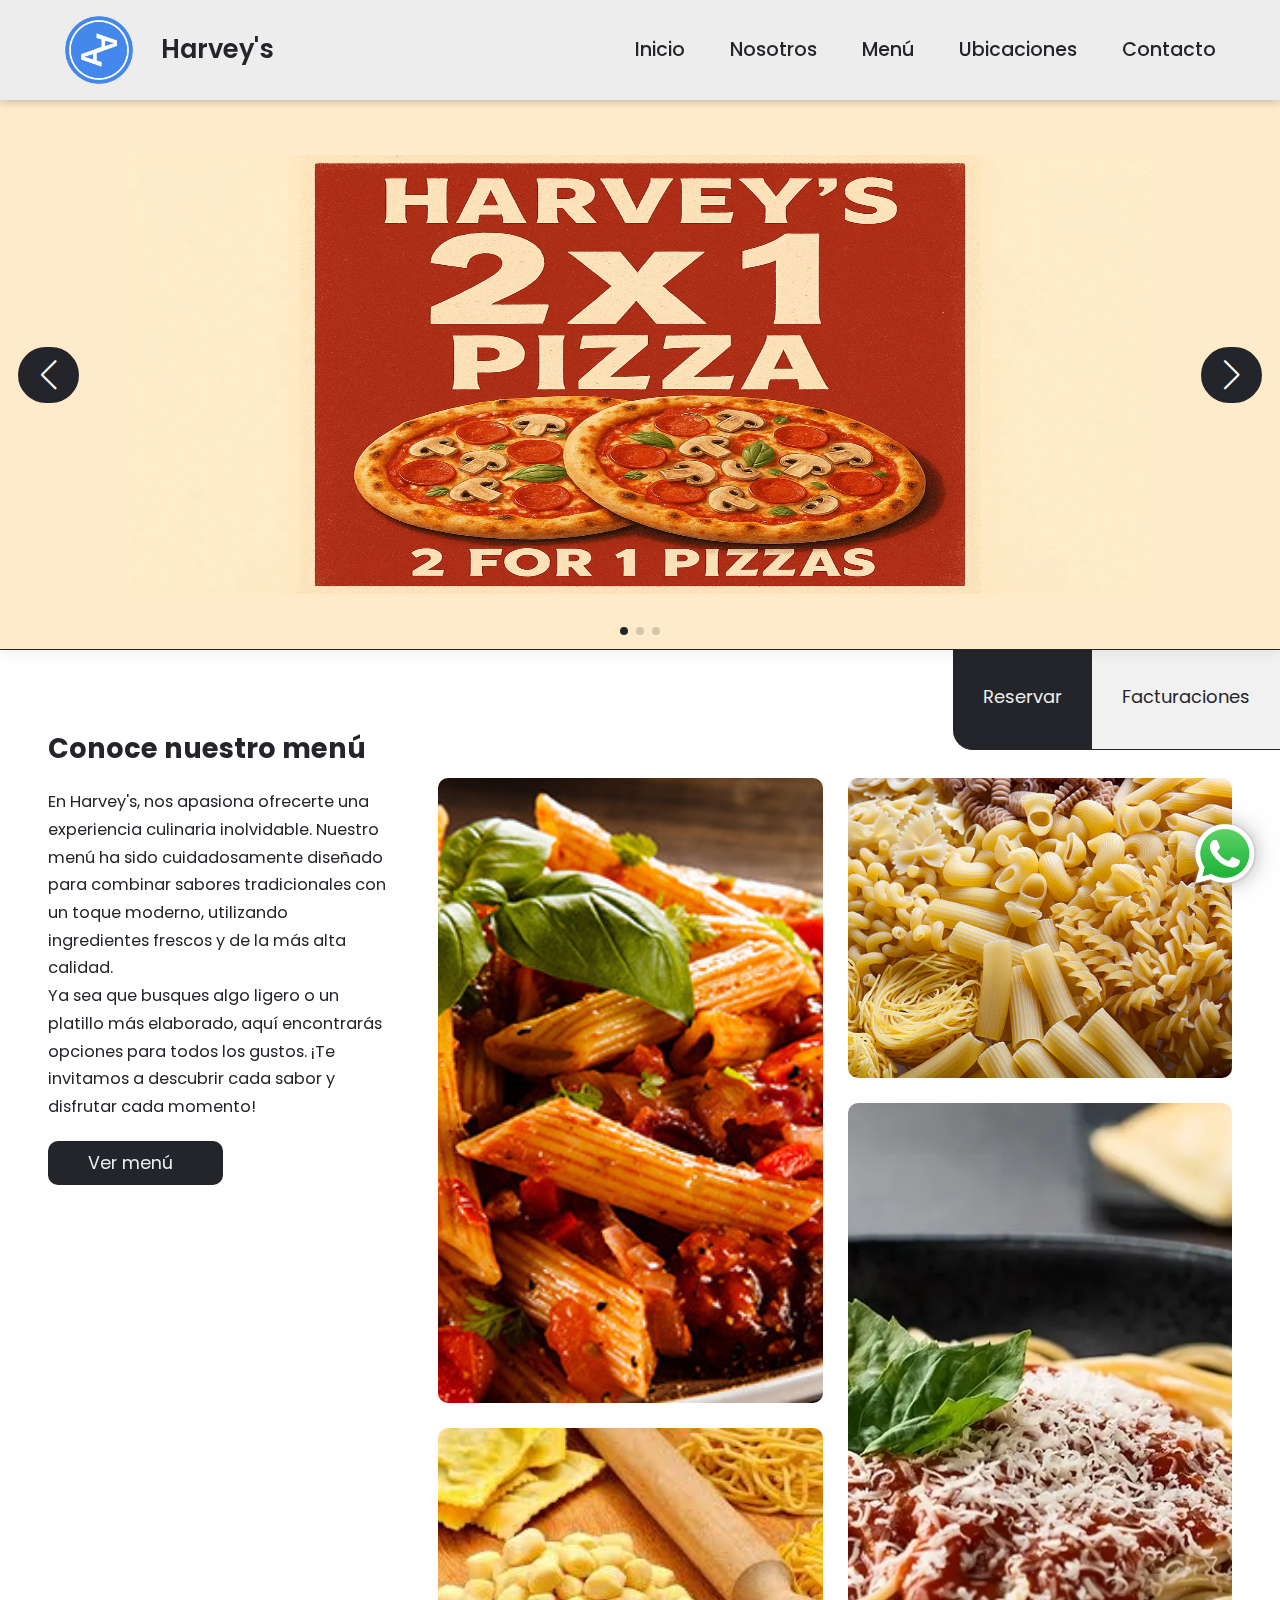
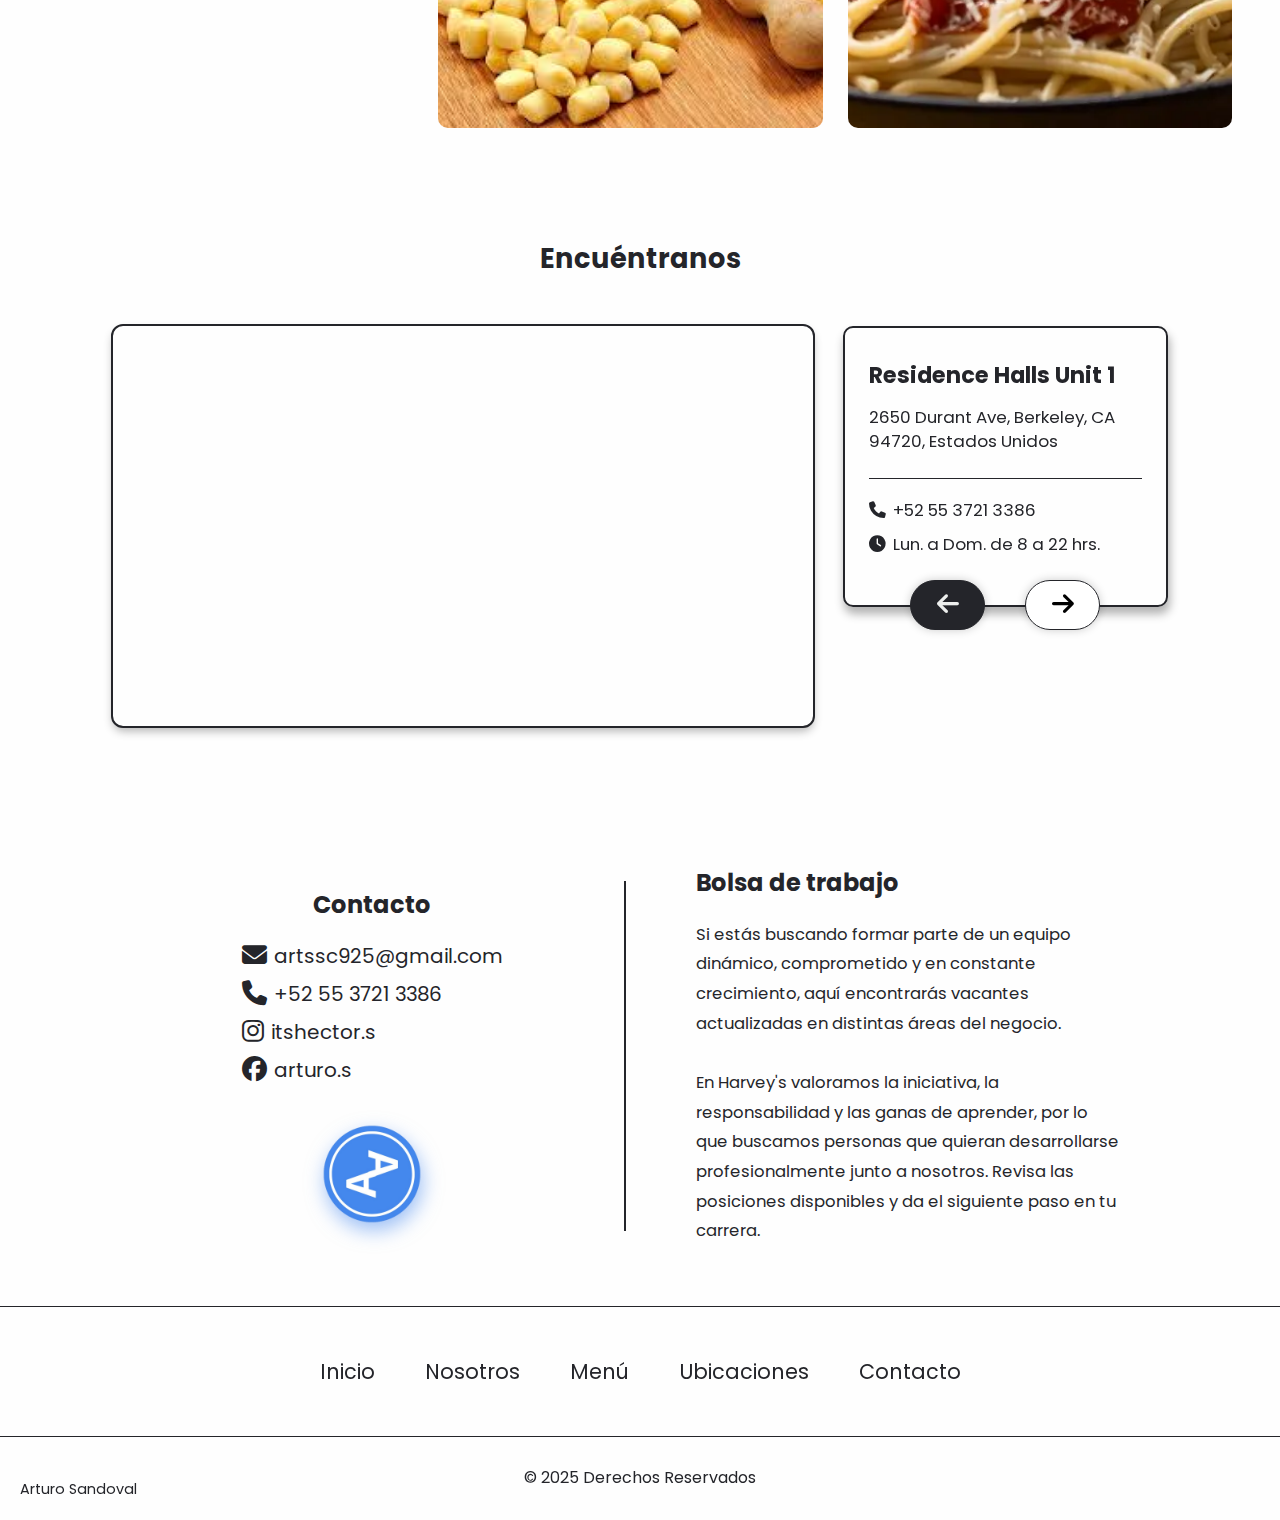
<file: index.html>
<!DOCTYPE html>
<html lang="en">
<head>
    <meta charset="UTF-8">
    <meta name="viewport" content="width=device-width, initial-scale=1.0">
    <meta name="description" content="Esta es una página de muestra. No forma parte de ningún negocio.">
    <meta name="author" content="Héctor Arturo Sandoval Cervantes">
    <title>Harvey's | Incicio</title>

    <link rel="icon" href="./images/logo-img.png"/>

    <!-- Google Fonts link - Poppins -->
    <link rel="preconnect" href="https://fonts.googleapis.com">
    <link rel="preconnect" href="https://fonts.gstatic.com" crossorigin>
    <link href="https://fonts.googleapis.com/css2?family=Poppins:ital,wght@0,100;0,200;0,300;0,400;0,500;0,600;0,700;0,800;0,900;1,100;1,200;1,300;1,400;1,500;1,600;1,700;1,800;1,900&display=swap" rel="stylesheet">

    <!-- Font Awesome link -->
    <link rel="stylesheet" href="https://cdnjs.cloudflare.com/ajax/libs/font-awesome/6.7.2/css/all.min.css" integrity="sha512-Evv84Mr4kqVGRNSgIGL/F/aIDqQb7xQ2vcrdIwxfjThSH8CSR7PBEakCr51Ck+w+/U6swU2Im1vVX0SVk9ABhg==" crossorigin="anonymous" referrerpolicy="no-referrer" />

    <!-- Swiper link -->
    <link rel="stylesheet" href="https://cdn.jsdelivr.net/npm/swiper@11/swiper-bundle.min.css"/>

    <link rel="stylesheet" href="./css/base.css">
    <link rel="stylesheet" href="./css/styles.css">
    <link rel="stylesheet" href="./css/interactions.css">
    <link rel="stylesheet" href="./css/media-queries.css">

    <script defer src="https://cdn.jsdelivr.net/npm/swiper@11/swiper-bundle.min.js"></script>
    <script defer src="./js/script.js"></script>
    <script defer src="./js/header.js"></script>
</head>
<body>
    <header class="header">
        <nav class="navbar">
            <a class="logo" href="#"><img class="logo-img" src="./images/logo-img.png" alt="Logo image"><h1 class="logo-name">Harvey's</h1></a>
            <input type="checkbox" id="sidebar-active">
            <label for="sidebar-active" class="open-sidebar-button">
                <i class="fa-solid fa-bars"></i>
            </label>

            <label id="overlay" for="sidebar-active"></label>
            <ul class="nav">
                <label for="sidebar-active" class="close-sidebar-button">
                    <i class="fa-solid fa-xmark"></i>
                </label>
                <li class="nav-item"><a href="#">Inicio</a></li>
                <li class="nav-item"><a href="./pages/nosotros.html">Nosotros</a></li>
                <li class="nav-item"><a href="./pages/menu.html">Menú</a></li>
                <li class="nav-item"><a href="./pages/ubicaciones.html">Ubicaciones</a></li>
                <li class="nav-item"><a href="#contacto">Contacto</a></li>
            </ul>
        </nav>
    </header>
    <main class="main">
        <a class="whatsapp-btn" href="#"><img src="./images/whatsapp-logo.webp" alt=""></a>
        <section class="section hero">
            <div class="swiper">
                <div class="swiper-wrapper">
                  <div class="swiper-slide first-promo">
                    <img class="img-promo" src="/images/promocao1.webp" alt="Promoción 1">
                  </div>
                  <div class="swiper-slide second-promo">
                    <img class="img-promo" src="./images/promocao2.webp" alt="Promoción 2">
                  </div>
                  <div class="swiper-slide third-promo">
                    <img class="img-promo" src="./images/promocao3.webp" alt="Promoción 3">
                  </div>
                </div>
                <div class="swiper-pagination"></div>
              
                <div class="swiper-button-prev"></div>
                <div class="swiper-button-next"></div>
            </div>
            <div class="hero-bottom-ops">
                <a class="hero-option left-btn" href="#">Reservar</a>
                <a class="hero-option" href="#">Facturaciones</a>
            </div>
        </section>
        <section class="section concepto">
            <div class="section-content">
                <div class="left-content">
                    <h2 class="section-title mb">Conoce nuestro menú</h2>
                    <p class="section-text mb">En Harvey's, nos apasiona ofrecerte una experiencia culinaria inolvidable. Nuestro menú ha sido cuidadosamente diseñado para combinar sabores tradicionales con un toque moderno, utilizando ingredientes frescos y de la más alta calidad. <br><span class="ocultable">Ya sea que busques algo ligero o un platillo más elaborado, aquí encontrarás opciones para todos los gustos. ¡Te invitamos a descubrir cada sabor y disfrutar cada momento!</span></p>
                    <a class="menu-btn" href="./pages/menu.html">Ver menú<i class="fa-solid fa-utensils"></i></a>
                </div>
                <div class="right-content">
                    <img class="pasta-img tall" src="./images/pasta1.jpg" alt="Pasta 1">
                    <img class="pasta-img" src="./images/pasta2.jpg" alt="Pasta 2">
                    <img class="pasta-img tall" src="./images/pasta3.webp" alt="Pasta 3">
                    <img class="pasta-img" src="./images/pasta4.jpeg" alt="Pasta 4">
                </div>
            </div>
        </section>
        <section class="section encuentranos">
            <div class="section-header">
                <h3 class="section-title">Encuéntranos</h3>
            </div>
            <div class="section-content">
                <iframe id="DocMap" class="map" src="https://www.google.com/maps/embed?pb=!1m18!1m12!1m3!1d3149.664398560282!2d-122.25777442397538!3d37.86814227196193!2m3!1f0!2f0!3f0!3m2!1i1024!2i768!4f13.1!3m3!1m2!1s0x80857c2fb4bddb17%3A0x837acf26ec0e6cd9!2sResidence%20Halls%20Unit%201!5e0!3m2!1ses!2smx!4v1750916198610!5m2!1ses!2smx" loading="lazy" referrerpolicy="no-referrer-when-downgrade"></iframe>
                <div class="location-data">
                    <h4 id="DocPlaceName" class="location-title">Residence Halls Unit 1</h4>
                    <p id="DocAddress" class="location-text">2650 Durant Ave, Berkeley, CA 94720, Estados Unidos</p>
                    <ul class="location-contact">
                        <li><i class="fa-solid fa-phone"></i><a id="DocPhoneNumber" href="#">+52 55 3721 3386</a></li>
                        <li><i class="fa-solid fa-clock"></i><span id="DocSchedule">Lun. a Dom. de 8 a 22 hrs.</span></li>
                    </ul>
                    <div class="location-buttons">
                        <button id="leftLocation" class="loc-btn left"><i class="fa-solid fa-arrow-left"></i><button>
                        <button id="rightLocation" class="loc-btn right"><i class="fa-solid fa-arrow-right"></i><button>
                    </div>
                </div>
            </div>
        </section>
        <section id="contacto" class="section contacto">
            <div class="section-content">
                <div class="left-content">
                    <h4 class="little-title">Contacto</h4>
                    <ul class="contact-links">
                        <li><a class="c-link" href="#"><i class="fa-solid fa-envelope"></i>artssc925@gmail.com</a></li>
                        <li><a class="c-link" href="#"><i class="fa-solid fa-phone"></i>+52 55 3721 3386</a></li>
                        <li><a class="c-link" href="#"><i class="fa-brands fa-instagram"></i>itshector.s</a></li>
                        <li><a class="c-link" href="#"><i class="fa-brands fa-facebook"></i>arturo.s</a></li>
                    </ul>
                    <img class="little-logo-img" src="./images/logo-img.png" alt="logo">
                </div>
                <div class="middle-space"></div>
                <div class="right-content">
                    <h4 class="little-title">Bolsa de trabajo</h4>
                    <p class="little-text">Si estás buscando formar parte de un equipo dinámico, comprometido y en constante crecimiento, aquí encontrarás vacantes actualizadas en distintas áreas del negocio. <br><br>En Harvey's valoramos la iniciativa, la responsabilidad y las ganas de aprender, por lo que buscamos personas que quieran desarrollarse profesionalmente junto a nosotros. Revisa las posiciones disponibles y da el siguiente paso en tu carrera.</p>
                </div>
            </div>
        </section>
    </main>
    <footer class="footer">
        <div class="top-footer-section">
            <div class="footer-links">
                <a class="footer-link" href="#">Inicio</a>
                <a class="footer-link" href="./pages/nosotros.html">Nosotros</a>
                <a class="footer-link" href="./pages/menu.html">Menú</a>
                <a class="footer-link" href="./pages/ubicaciones.html">Ubicaciones</a>
                <a class="footer-link" href="#contacto">Contacto</a>
            </div>
        </div>
        <div class="bottom-footer-section">
            <p class="copyright-text">&copy; 2025 Derechos Reservados</p>
            <a class="creator" href="#">Arturo Sandoval</a>
        </div>
    </footer>
</body>
</html>
</file>
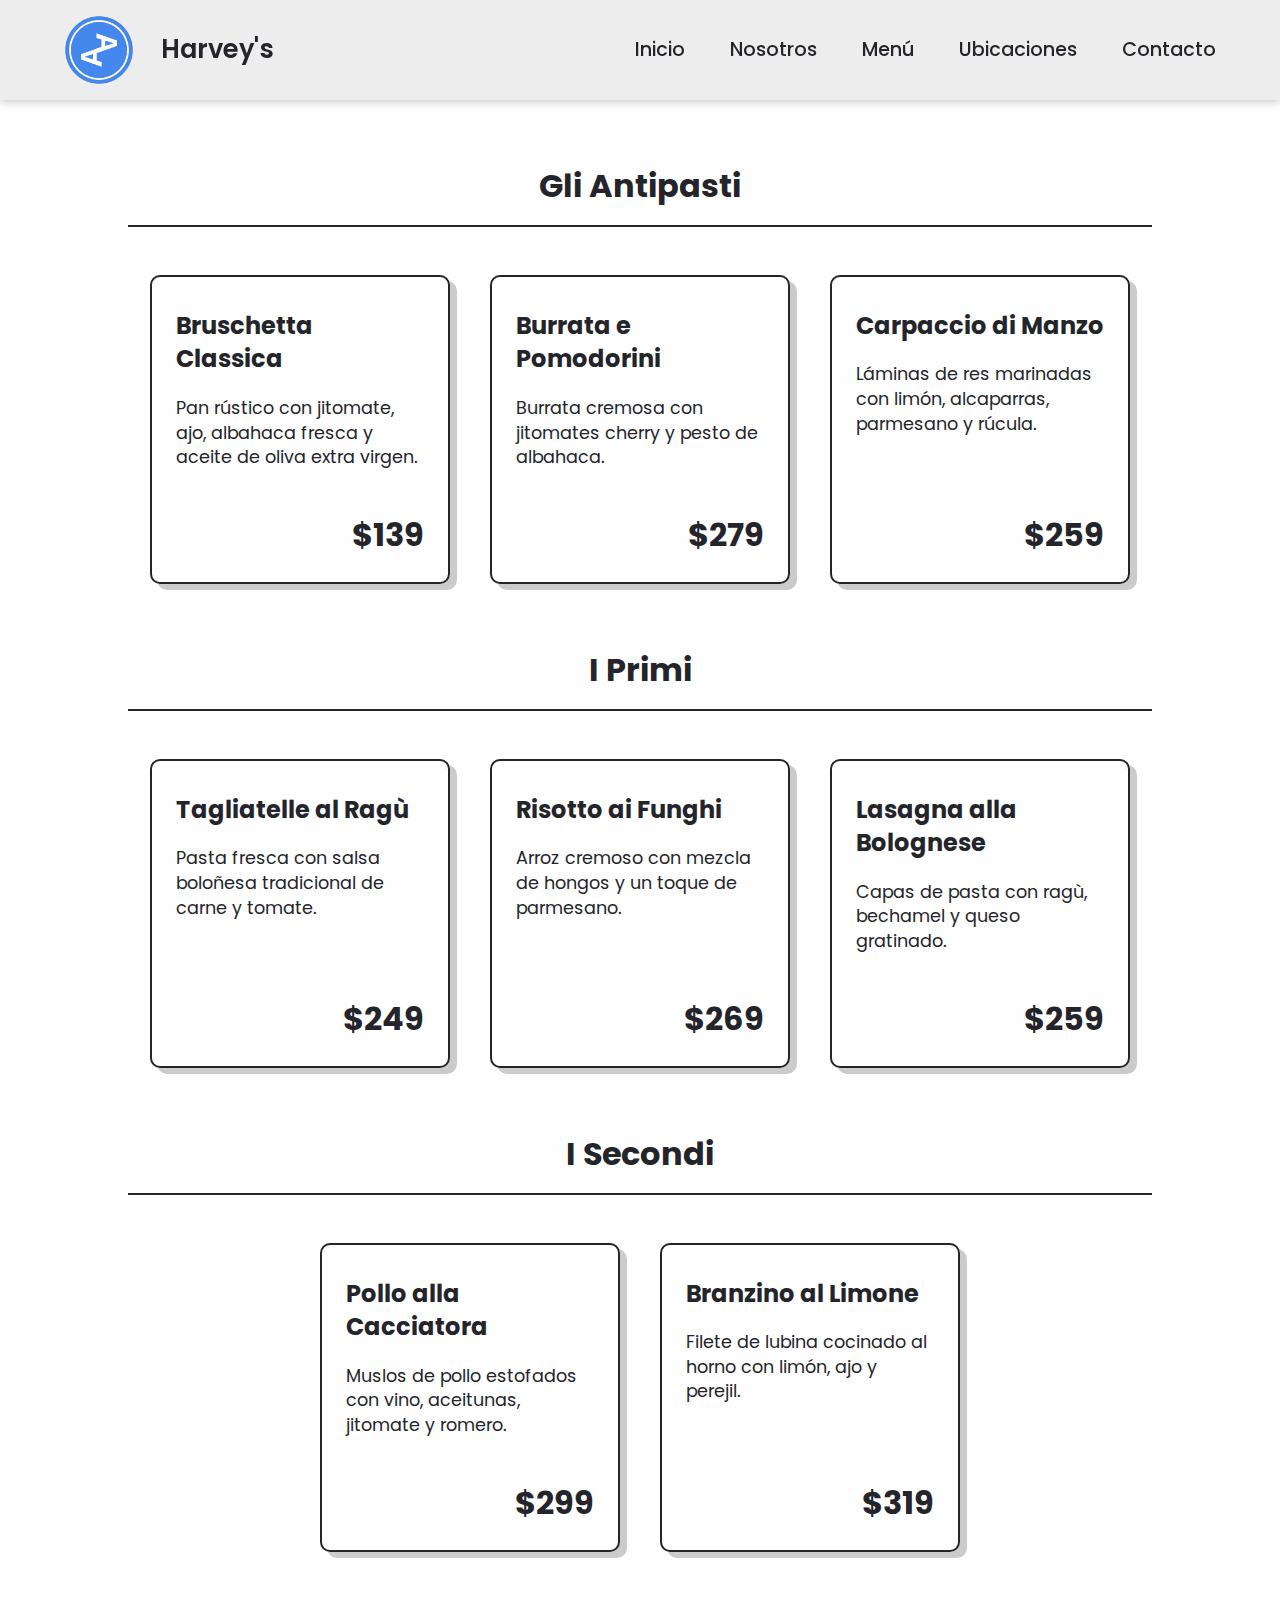
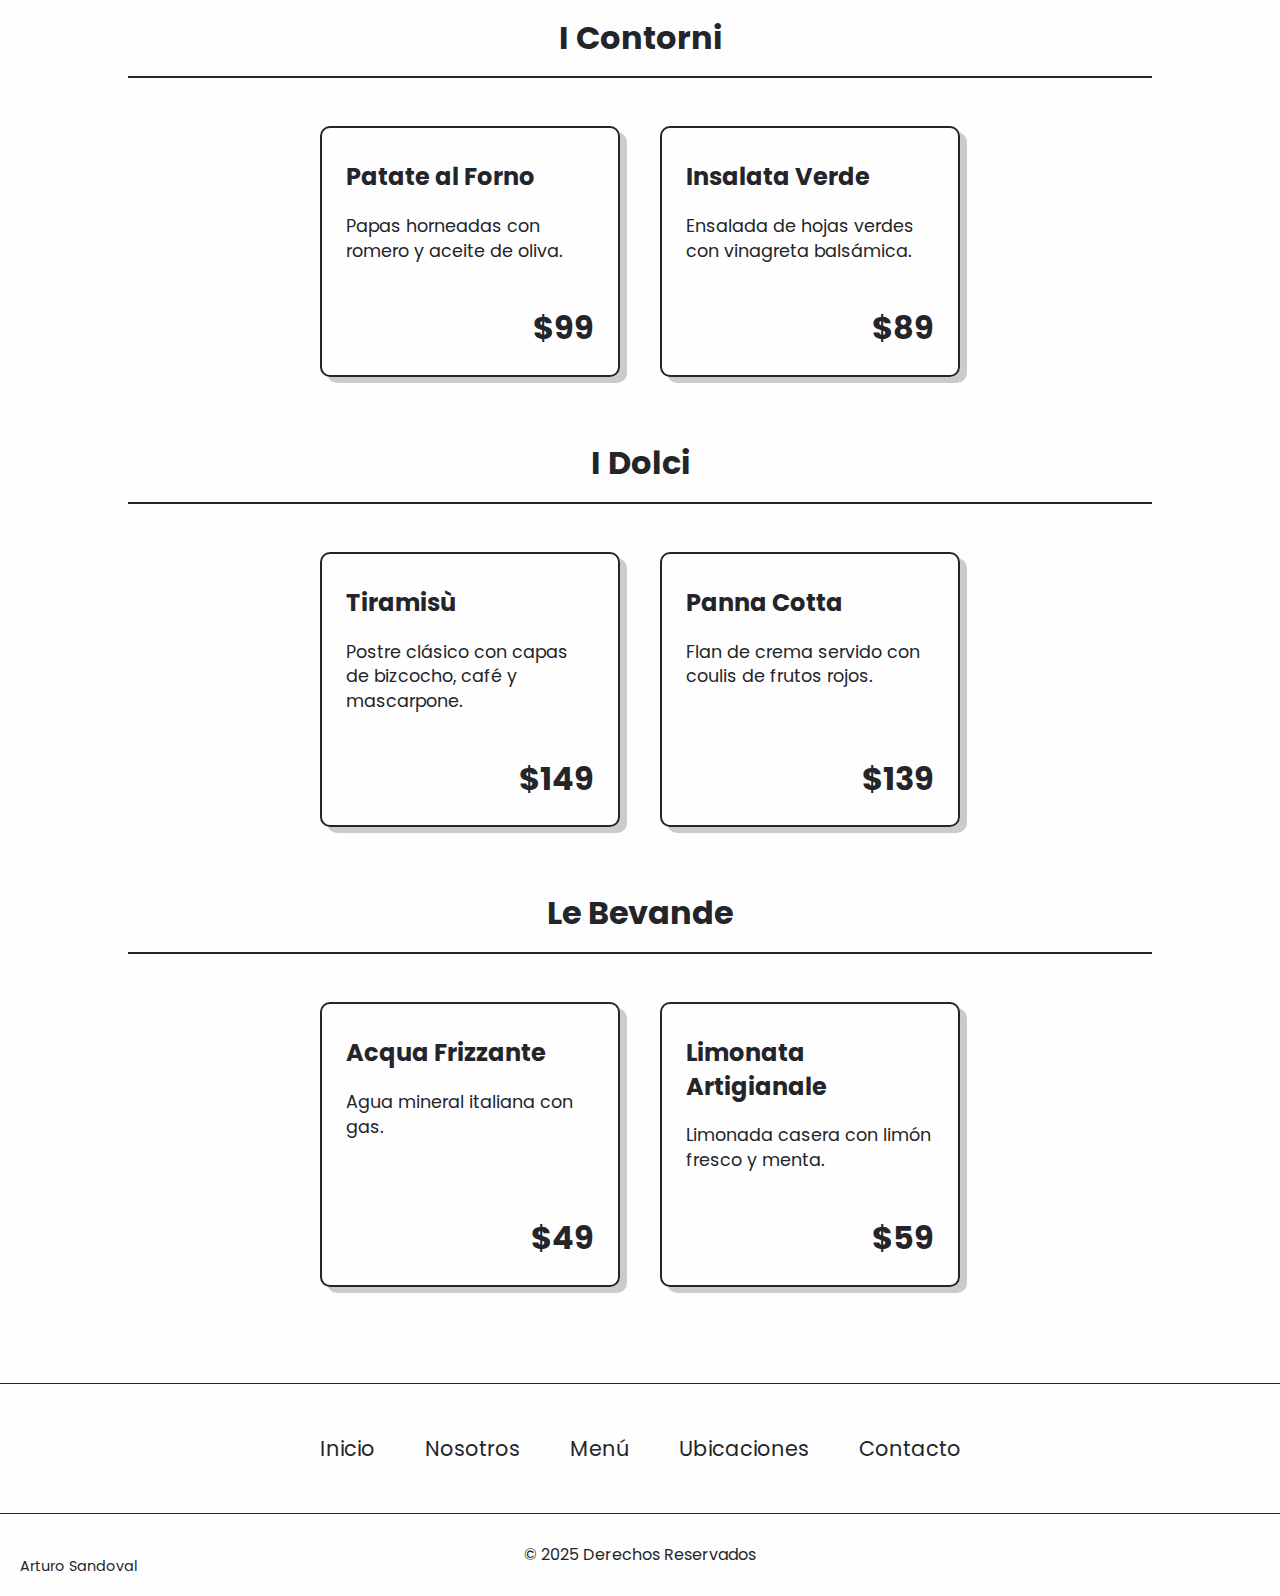
<file: pages/menu.html>
<!DOCTYPE html>
<html lang="en">
<head>
    <meta charset="UTF-8">
    <meta name="viewport" content="width=device-width, initial-scale=1.0">
    <meta name="description" content="Menu">
    <meta name="author" content="Héctor Arturo Sandoval Cervantes">
    <title>Harvey's | Menu</title>

    <link rel="icon" href="../images/logo-img.png"/>

    <!-- Google Fonts link - Poppins -->
    <link rel="preconnect" href="https://fonts.googleapis.com">
    <link rel="preconnect" href="https://fonts.gstatic.com" crossorigin>
    <link href="https://fonts.googleapis.com/css2?family=Poppins:ital,wght@0,100;0,200;0,300;0,400;0,500;0,600;0,700;0,800;0,900;1,100;1,200;1,300;1,400;1,500;1,600;1,700;1,800;1,900&display=swap" rel="stylesheet">

    <!-- Font Awesome link -->
    <link rel="stylesheet" href="https://cdnjs.cloudflare.com/ajax/libs/font-awesome/6.7.2/css/all.min.css" integrity="sha512-Evv84Mr4kqVGRNSgIGL/F/aIDqQb7xQ2vcrdIwxfjThSH8CSR7PBEakCr51Ck+w+/U6swU2Im1vVX0SVk9ABhg==" crossorigin="anonymous" referrerpolicy="no-referrer"/>

    <link rel="stylesheet" href="../css/base.css">
    <link rel="stylesheet" href="../css/styles.css">
    <link rel="stylesheet" href="../css/menu.css">
    <link rel="stylesheet" href="../css/media-queries.css">
    <link rel="stylesheet" href="../css/interactions.css">

    <script defer src="../js/header.js"></script>
</head>
<body>
    <header class="header">
        <nav class="navbar">
            <a class="logo" href="../index.html#"><img class="logo-img" src="../images/logo-img.png" alt="Logo image"><h1 class="logo-name">Harvey's</h1></a>
            <input type="checkbox" id="sidebar-active">
            <label for="sidebar-active" class="open-sidebar-button">
                <i class="fa-solid fa-bars"></i>
            </label>

            <label id="overlay" for="sidebar-active"></label>

            <ul class="nav">
                <label for="sidebar-active" class="close-sidebar-button">
                    <i class="fa-solid fa-xmark"></i>
                </label>
                <li class="nav-item"><a href="../index.html">Inicio</a></li>
                <li class="nav-item"><a href="./nosotros.html">Nosotros</a></li>
                <li class="nav-item"><a href="#">Menú</a></li>
                <li class="nav-item"><a href="./ubicaciones.html">Ubicaciones</a></li>
                <li class="nav-item"><a href="../index.html#contacto">Contacto</a></li>
            </ul>
        </nav>
    </header>
    <main class="main">
        <section class="section menu">
            <div class="food-section">
                <div class="food-title">
                    <h3 class="food-name">Gli Antipasti</h3>
                </div>
                <div class="food-cards">
                    <div class="dish">
                        <h5 class="dish-name">Bruschetta Classica</h5>
                        <p class="food-des">Pan rústico con jitomate, ajo, albahaca fresca y aceite de oliva extra virgen.</p>
                        <p class="food-price">$139</p>
                    </div>
                    <div class="dish">
                        <h5 class="dish-name">Burrata e Pomodorini</h5>
                        <p class="food-des">Burrata cremosa con jitomates cherry y pesto de albahaca.</p>
                        <p class="food-price">$279</p>
                    </div>
                    <div class="dish">
                        <h5 class="dish-name">Carpaccio di Manzo</h5>
                        <p class="food-des">Láminas de res marinadas con limón, alcaparras, parmesano y rúcula.</p>
                        <p class="food-price">$259</p>
                    </div>
                </div>
            </div>
            
            <!-- Primi Piatti -->
            <div class="food-section">
                <div class="food-title">
                    <h3 class="food-name">I Primi</h3>
                </div>
                <div class="food-cards">
                    <div class="dish">
                        <h5 class="dish-name">Tagliatelle al Ragù</h5>
                        <p class="food-des">Pasta fresca con salsa boloñesa tradicional de carne y tomate.</p>
                        <p class="food-price">$249</p>
                    </div>
                    <div class="dish">
                        <h5 class="dish-name">Risotto ai Funghi</h5>
                        <p class="food-des">Arroz cremoso con mezcla de hongos y un toque de parmesano.</p>
                        <p class="food-price">$269</p>
                    </div>
                    <div class="dish">
                        <h5 class="dish-name">Lasagna alla Bolognese</h5>
                        <p class="food-des">Capas de pasta con ragù, bechamel y queso gratinado.</p>
                        <p class="food-price">$259</p>
                    </div>
                </div>
            </div>
            
            <!-- Secondi Piatti -->
            <div class="food-section">
                <div class="food-title">
                    <h3 class="food-name">I Secondi</h3>
                </div>
                <div class="food-cards">
                    <div class="dish">
                        <h5 class="dish-name">Pollo alla Cacciatora</h5>
                        <p class="food-des">Muslos de pollo estofados con vino, aceitunas, jitomate y romero.</p>
                        <p class="food-price">$299</p>
                    </div>
                    <div class="dish">
                        <h5 class="dish-name">Branzino al Limone</h5>
                        <p class="food-des">Filete de lubina cocinado al horno con limón, ajo y perejil.</p>
                        <p class="food-price">$319</p>
                    </div>
                </div>
            </div>
            
            <!-- Contorni -->
            <div class="food-section">
                <div class="food-title">
                    <h3 class="food-name">I Contorni</h3>
                </div>
                <div class="food-cards">
                    <div class="dish">
                        <h5 class="dish-name">Patate al Forno</h5>
                        <p class="food-des">Papas horneadas con romero y aceite de oliva.</p>
                        <p class="food-price">$99</p>
                    </div>
                    <div class="dish">
                        <h5 class="dish-name">Insalata Verde</h5>
                        <p class="food-des">Ensalada de hojas verdes con vinagreta balsámica.</p>
                        <p class="food-price">$89</p>
                    </div>
                </div>
            </div>
            
            <!-- Dolci -->
            <div class="food-section">
                <div class="food-title">
                    <h3 class="food-name">I Dolci</h3>
                </div>
                <div class="food-cards">
                    <div class="dish">
                        <h5 class="dish-name">Tiramisù</h5>
                        <p class="food-des">Postre clásico con capas de bizcocho, café y mascarpone.</p>
                        <p class="food-price">$149</p>
                    </div>
                    <div class="dish">
                        <h5 class="dish-name">Panna Cotta</h5>
                        <p class="food-des">Flan de crema servido con coulis de frutos rojos.</p>
                        <p class="food-price">$139</p>
                    </div>
                </div>
            </div>
            
            <!-- Bevande -->
            <div class="food-section">
                <div class="food-title">
                    <h3 class="food-name">Le Bevande</h3>
                </div>
                <div class="food-cards">
                    <div class="dish">
                        <h5 class="dish-name">Acqua Frizzante</h5>
                        <p class="food-des">Agua mineral italiana con gas.</p>
                        <p class="food-price">$49</p>
                    </div>
                    <div class="dish">
                        <h5 class="dish-name">Limonata Artigianale</h5>
                        <p class="food-des">Limonada casera con limón fresco y menta.</p>
                        <p class="food-price">$59</p>
                    </div>
                </div>
            </div>
        </section>
    </main>
    <footer class="footer">
        <div class="top-footer-section">
            <div class="footer-links">
                <a class="footer-link" href="../index.html">Inicio</a>
                <a class="footer-link" href="./nosotros.html">Nosotros</a>
                <a class="footer-link" href="#">Menú</a>
                <a class="footer-link" href="./ubicaciones.html">Ubicaciones</a>
                <a class="footer-link" href="../index.html#contacto">Contacto</a>
            </div>
        </div>
        <div class="bottom-footer-section">
            <p class="copyright-text">&copy; 2025 Derechos Reservados</p>
            <a class="creator" href="#">Arturo Sandoval</a>
        </div>
    </footer>
</body>
</file>
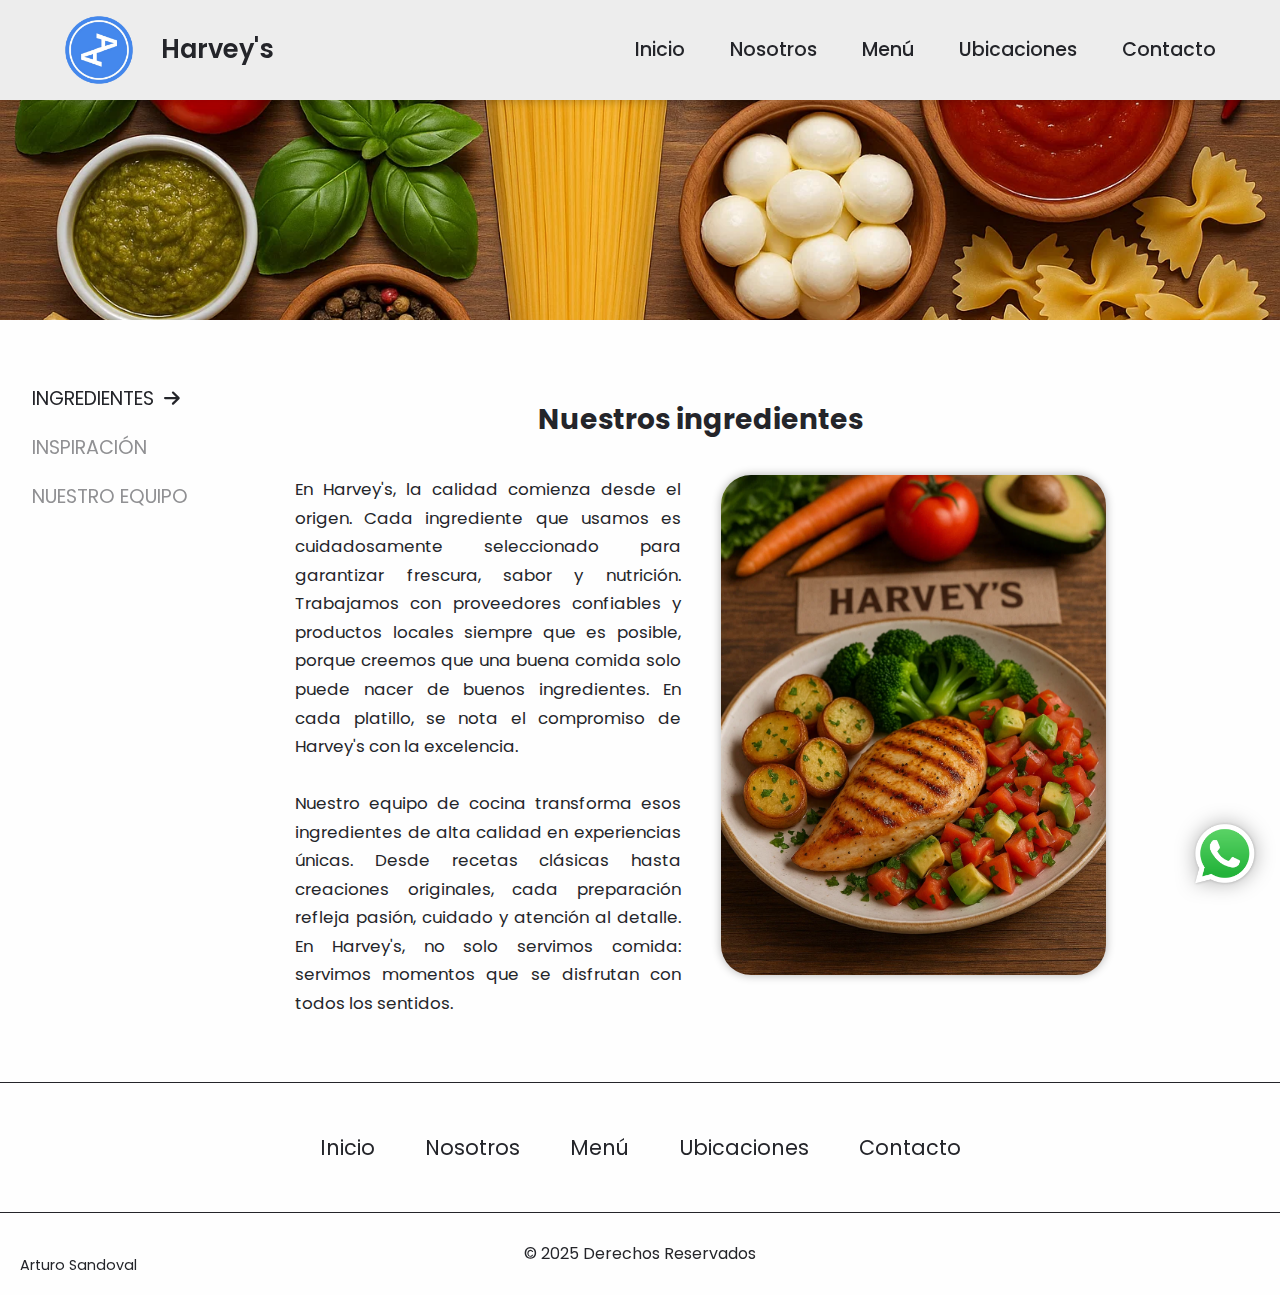
<file: pages/nosotros.html>
<!DOCTYPE html>
<html lang="en">
<head>
    <meta charset="UTF-8">
    <meta name="viewport" content="width=device-width, initial-scale=1.0">
    <meta name="description" content="Nosotros">
    <meta name="author" content="Héctor Arturo Sandoval Cervantes">
    <title>Harvey's | Nosotros</title>

    <link rel="icon" href="../images/logo-img.png"/>

    <!-- Google Fonts link - Poppins -->
    <link rel="preconnect" href="https://fonts.googleapis.com">
    <link rel="preconnect" href="https://fonts.gstatic.com" crossorigin>
    <link href="https://fonts.googleapis.com/css2?family=Poppins:ital,wght@0,100;0,200;0,300;0,400;0,500;0,600;0,700;0,800;0,900;1,100;1,200;1,300;1,400;1,500;1,600;1,700;1,800;1,900&display=swap" rel="stylesheet">

    <!-- Font Awesome link -->
    <link rel="stylesheet" href="https://cdnjs.cloudflare.com/ajax/libs/font-awesome/6.7.2/css/all.min.css" integrity="sha512-Evv84Mr4kqVGRNSgIGL/F/aIDqQb7xQ2vcrdIwxfjThSH8CSR7PBEakCr51Ck+w+/U6swU2Im1vVX0SVk9ABhg==" crossorigin="anonymous" referrerpolicy="no-referrer"/>

    <link rel="stylesheet" href="../css/base.css">
    <link rel="stylesheet" href="../css/styles.css">
    <link rel="stylesheet" href="../css/nosotros.css">
    <link rel="stylesheet" href="../css/media-queries.css">
    <link rel="stylesheet" href="../css/interactions.css">

    <script defer src="../js/nosotros.js"></script>
    <script defer src="../js/header.js"></script>
</head>
<body>
    <header class="header">
        <nav class="navbar">
            <a class="logo" href="../index.html#"><img class="logo-img" src="../images/logo-img.png" alt="Logo image"><h1 class="logo-name">Harvey's</h1></a>
            <input type="checkbox" id="sidebar-active">
            <label for="sidebar-active" class="open-sidebar-button">
                <i class="fa-solid fa-bars"></i>
            </label>

            <label id="overlay" for="sidebar-active"></label>

            <ul class="nav">
                <label for="sidebar-active" class="close-sidebar-button">
                    <i class="fa-solid fa-xmark"></i>
                </label>
                <li class="nav-item"><a href="../index.html">Inicio</a></li>
                <li class="nav-item"><a href="./menu.html">Nosotros</a></li>
                <li class="nav-item"><a href="./menu.html">Menú</a></li>
                <li class="nav-item"><a href="./ubicaciones.html">Ubicaciones</a></li>
                <li class="nav-item"><a href="../index.html#contacto">Contacto</a></li>
            </ul>
        </nav>
    </header>
    <main class="main">
        <a class="whatsapp-btn" href="#"><img src="../images/whatsapp-logo.webp" alt=""></a>
        <img class="main-image" src="../images/ingredients-img.webp" alt="Imagen del equipo">
        <section class="section nosotros">
            <input type="checkbox" id="menu-active">
            <label id="overlayS" for="menu-active"></label>
            <aside class="aside-section">
                <ul class="link-options">
                    <label for="menu-active" class="close-menu-button">
                        <i class="fa-solid fa-xmark"></i>
                    </label>
                    <li class="hide">Nosotros</li>
                    <li><button class="option-link active" id="ingredientesBtn">Ingredientes <i class="fa-solid fa-arrow-right active-arrow"></i></button></li>
                    <li><button class="option-link" id="inspiracionBtn">Inspiración <i class="fa-solid fa-arrow-right"></i></button></li>
                    <li><button class="option-link" id="equipoBtn">Nuestro equipo<i class="fa-solid fa-arrow-right"></i></button></li>
                </ul>
            </aside>
            <div id="ingSection" class="content">
                <h3 class="title-section">Nuestros ingredientes 
                    <label for="menu-active"><i class="open-menu-button fa-solid fa-angle-right"></i></label>
                </h3>
                <div class="inner-content">
                    <div class="left-content">
                        <p class="content-text">En Harvey's, la calidad comienza desde el origen. Cada ingrediente que usamos es cuidadosamente seleccionado para garantizar frescura, sabor y nutrición. Trabajamos con proveedores confiables y productos locales siempre que es posible, porque creemos que una buena comida solo puede nacer de buenos ingredientes. En cada platillo, se nota el compromiso de Harvey's con la excelencia. <br><br>Nuestro equipo de cocina transforma esos ingredientes de alta calidad en experiencias únicas. Desde recetas clásicas hasta creaciones originales, cada preparación refleja pasión, cuidado y atención al detalle. En Harvey's, no solo servimos comida: servimos momentos que se disfrutan con todos los sentidos.
                        </p>
                    </div>
                    <div class="right-content">
                        <img class="content-img" src="../images/our-ingredientes.webp" alt="Nuestros ingredientes">
                    </div>
                </div>
            </div>
            <div id="inspSection" class="content hidden-content">
                <h3 class="title-section">Inspiración
                    <label for="menu-active"><i class="open-menu-button fa-solid fa-angle-right"></i></label>
                </h3>
                <div class="inner-content">
                    <div class="left-content">
                        <p class="content-text">La inspiración de Harvey's nace del deseo de crear un lugar donde la comida cuente una historia. Nos inspiran los sabores que evocan recuerdos, las reuniones en torno a la mesa y el arte de cocinar con el corazón. Cada rincón del restaurante, cada receta y cada sonrisa que ofrecemos está pensada para transmitir esa esencia: una mezcla de tradición, calidez y autenticidad que hace de Harvey's un lugar para volver.
                        <br><br>
                        Nuestra inspiración también proviene de las pequeñas cosas: el aroma del pan recién horneado, una receta heredada, una conversación espontánea entre amigos. Queremos que cada visita a Harvey's sea más que una comida: una experiencia que despierte emociones, conecte generaciones y deje una huella en la memoria. Creemos que cuando algo se hace con amor, se nota… y eso es lo que guía todo lo que hacemos.
                        </p>
                    </div>
                    <div class="right-content">
                        <img class="content-img" src="../images/inspiracion.webp" alt="Inspiración">
                    </div>
                </div>
            </div>
            <div id="equipoSection" class="content hidden-content">
                <h3 class="title-section">Nuestro equipo
                    <label for="menu-active"><i class="open-menu-button fa-solid fa-angle-right"></i></label>
                </h3>
                <div class="inner-content">
                    <div class="left-content">
                        <p class="content-text">En Harvey's, nuestro equipo es el corazón del restaurante. Cada miembro, desde la cocina hasta el servicio en mesa, aporta talento, dedicación y un profundo compromiso con la excelencia. Nos une la pasión por brindar una experiencia memorable, donde cada detalle cuenta. Trabajamos en armonía, como una familia, valorando la colaboración, el respeto y el esfuerzo constante. Gracias a su profesionalismo y calidez, Harvey's no solo ofrece buena comida, sino también un ambiente acogedor y lleno de atención genuina.
                        <br><br>
                        Cada día, nuestro personal se esfuerza por superar expectativas, aprendiendo y creciendo juntos para mantener los más altos estándares. Creemos que un gran equipo no solo se forma con habilidades, sino también con actitud y entrega. En Harvey's, celebramos el trabajo en conjunto, porque sabemos que detrás de cada platillo bien servido hay personas comprometidas que lo hacen posible.
                        </p>
                    </div>
                    <div class="right-content">
                        <img class="content-img" src="../images/equipo.webp" alt="Nuestro equipo">
                    </div>
                </div>
            </div>
        </section>
        
    </main>
    <footer class="footer">
        <div class="top-footer-section">
            <div class="footer-links">
                <a class="footer-link" href="../index.html">Inicio</a>
                <a class="footer-link" href="#">Nosotros</a>
                <a class="footer-link" href="./menu.html">Menú</a>
                <a class="footer-link" href="./ubicaciones.html">Ubicaciones</a>
                <a class="footer-link" href="../index.html#contacto">Contacto</a>
            </div>
        </div>
        <div class="bottom-footer-section">
            <p class="copyright-text">&copy; 2025 Derechos Reservados</p>
            <a class="creator" href="#">Arturo Sandoval</a>
        </div>
    </footer>
    
</body>
</html>
</file>
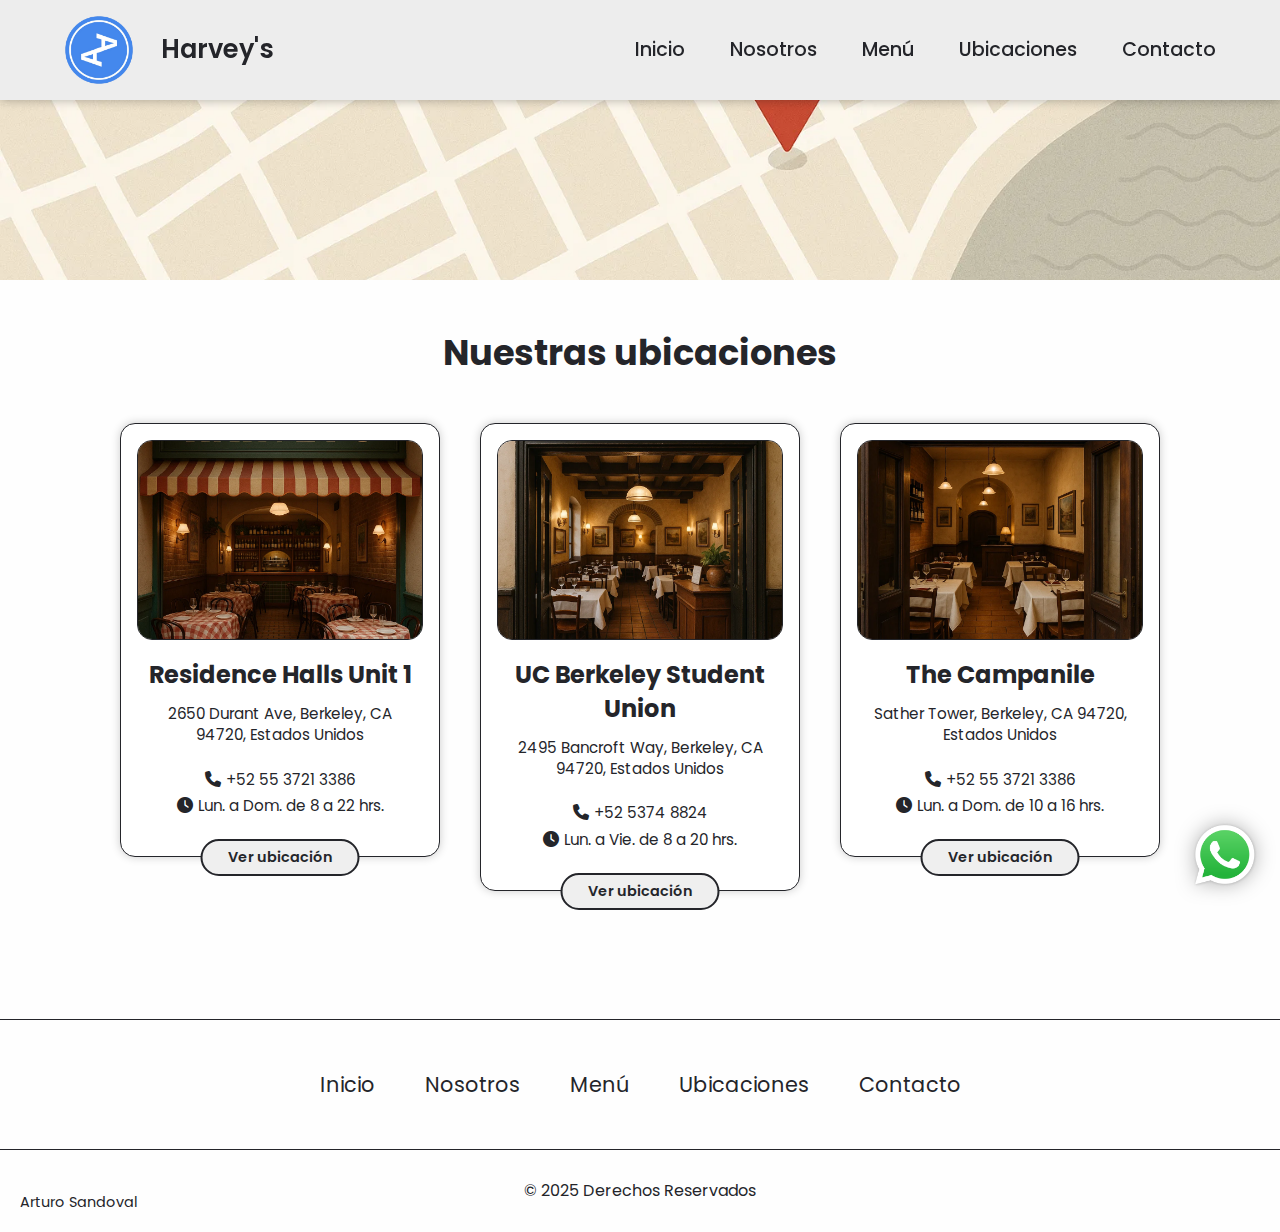
<file: pages/ubicaciones.html>
<!DOCTYPE html>
<html lang="en">
<head>
    <meta charset="UTF-8">
    <meta name="viewport" content="width=device-width, initial-scale=1.0">
    <meta name="description" content="Nosotros">
    <meta name="author" content="Héctor Arturo Sandoval Cervantes">
    <title>Harvey's | Ubicaciones</title>

    <link rel="icon" href="../images/logo-img.png"/>

    <!-- Google Fonts link - Poppins -->
    <link rel="preconnect" href="https://fonts.googleapis.com">
    <link rel="preconnect" href="https://fonts.gstatic.com" crossorigin>
    <link href="https://fonts.googleapis.com/css2?family=Poppins:ital,wght@0,100;0,200;0,300;0,400;0,500;0,600;0,700;0,800;0,900;1,100;1,200;1,300;1,400;1,500;1,600;1,700;1,800;1,900&display=swap" rel="stylesheet">

    <!-- Font Awesome link -->
    <link rel="stylesheet" href="https://cdnjs.cloudflare.com/ajax/libs/font-awesome/6.7.2/css/all.min.css" integrity="sha512-Evv84Mr4kqVGRNSgIGL/F/aIDqQb7xQ2vcrdIwxfjThSH8CSR7PBEakCr51Ck+w+/U6swU2Im1vVX0SVk9ABhg==" crossorigin="anonymous" referrerpolicy="no-referrer"/>

    <link rel="stylesheet" href="../css/base.css">
    <link rel="stylesheet" href="../css/styles.css">
    <link rel="stylesheet" href="../css/ubicaciones.css">
    <link rel="stylesheet" href="../css/media-queries.css">
    <link rel="stylesheet" href="../css/interactions.css">

    <script defer src="../js/ubicaciones.js"></script>
    <script defer src="../js/header.js"></script>
</head>
<body>
    <div id="overlay" class="overlay hidden"></div>
    <header class="header">
        <nav class="navbar">
            <a class="logo" href="../index.html#"><img class="logo-img" src="../images/logo-img.png" alt="Logo image"><h1 class="logo-name">Harvey's</h1></a>
            <input type="checkbox" id="sidebar-active">
            <label for="sidebar-active" class="open-sidebar-button">
                <i class="fa-solid fa-bars"></i>
            </label>

            <label id="overlay" for="sidebar-active"></label>

            <ul class="nav">
                <label for="sidebar-active" class="close-sidebar-button">
                    <i class="fa-solid fa-xmark"></i>
                </label>
                <li class="nav-item"><a href="../index.html">Inicio</a></li>
                <li class="nav-item"><a href="./nosotros.html">Nosotros</a></li>
                <li class="nav-item"><a href="./menu.html">Menú</a></li>
                <li class="nav-item"><a href="#">Ubicaciones</a></li>
                <li class="nav-item"><a href="../index.html#contacto">Contacto</a></li>
            </ul>
        </nav>
    </header>
    <main class="main">
        <a class="whatsapp-btn" href="../index.html"><img src="../images/whatsapp-logo.webp" alt="Logo"></a>
        <img class="main-image" src="../images/ubicaciones-banner.webp" alt="Imagen del equipo">
        <section class="section ubicaciones">
            <div class="section-title">
                <h3 class="title">Nuestras ubicaciones</h3>
            </div>
            <div id="cardContainer" class="ubi-cards">
                <div id="mapFrame" class="map-frame hidden">
                    <button id="escapeBtn" class="escape"><i class="fa-solid fa-xmark"></i></button>
                    <h5 id="placeName" class="frame-title"></h5>
                    <iframe id="iframeMap" class="map" id="mapaAMostrar" src=""></iframe>
                </div>
            </div>
        </section>
    </main>
    <footer class="footer">
        <div class="top-footer-section">
            <div class="footer-links">
                <a class="footer-link" href="../index.html">Inicio</a>
                <a class="footer-link" href="./nosotros.html">Nosotros</a>
                <a class="footer-link" href="./menu.html">Menú</a>
                <a class="footer-link" href="#">Ubicaciones</a>
                <a class="footer-link" href="../index.html#contacto">Contacto</a>
            </div>
        </div>
        <div class="bottom-footer-section">
            <p class="copyright-text">&copy; 2025 Derechos Reservados</p>
            <a class="creator" href="#">Arturo Sandoval</a>
        </div>
    </footer>
</body>
</file>
<file: css/base.css>
*{
    margin: 0;
    padding: 0;
    box-sizing: border-box;
    text-decoration: none;
    font-style: none;
    list-style: none;
    border: none;
    outline: none;
    
    font-family: 'Poppins', Arial, Helvetica, sans-serif;
}

body{
    background-color: #fefefe;
    font-size: 18px;
    line-height: 1.4;
    font-weight: 400;
    color: var(--primary-black-color);
    margin-top: 100px;
}

html{
    scroll-behavior: smooth;
}

:root{
    --primary-black-color: #24252a;
    --secondary-black-color: #333333;
    --primary-white-color: #edefed;
    --transition: all 0.3s ease 0s;
}

.main{
    width: 100%;
    height: auto;
    background-color: transparent;
    display: flex;
    flex-direction: column;
    align-items: flex-start;
    justify-content: flex-start;
    position: relative;
}

.section{
    width: 100%;
    height: auto;
}

.mb{
    margin-bottom: 20px;
}

#sidebar-active{
    display: none;
}

.open-sidebar-button, .close-sidebar-button{
    display: none;
    cursor: pointer;
}


@media screen and (max-width: 970px ) {
    .navbar .nav{
        flex-direction: column;
        position: fixed;
        justify-content: flex-start;
        align-items: flex-start;
        top: 0;
        height: 100%;
        right: -100%;
        z-index: 100;
    }
    .navbar i{
        font-size: 32px;
    }
    .open-sidebar-button{
        height: 50px;
        width: 55px;
        display: flex;
        justify-content: center;
        align-items: center;
        margin-left: auto;
        transition: var(--transition);
        border-radius: 20px;
    }
    .open-sidebar-button i{
        font-size: 30px;
        color: var(--primary-black-color);
    }
    .open-sidebar-button:hover{
        transform: scale(1.1);
        box-shadow: 0 0 0 7px rgba(0,0,0,0.3);
    }
    .open-sidebar-button:active{
        transform: scale(0.5);
    }
    .close-sidebar-button{
        display: flex;
        align-items: center;
        transition: var(--transition);
    }
    .close-sidebar-button:hover{
        transform: rotate(90deg)
    }
    .close-sidebar-button:active{
        transform: rotate(300deg);
    }

    #sidebar-active:checked ~ .nav{
        right: 0;
        width: 300px;
        background-color: #ffffff;
        box-shadow: 0 0 0 100vmax rgba(0, 0, 0, 0.7);
        align-items: flex-start;
        padding: 2rem;
    }
    #sidebar-active:checked ~ .nav a{
        position: relative;
        font-size: 1.4rem;
    }
    #sidebar-active:checked ~ .nav a::before{
        content: "";
        position: absolute;
        bottom: 0;
        left: 0;
        height: 3px;
        width: 100%;
        border-radius: 30px;
        background-color: var(--primary-black-color);
        transform: scaleX(0);
        transition: var(--transition);
        transform-origin: left;
    }
    #sidebar-active:checked ~ .nav a:hover::before{
        transform: scaleX(1);
    }
    #sidebar-active:checked ~ .nav a:hover{
        background-color: transparent;
        padding: 0;
        border-radius: 0;
        color: var(--primary-black-color);
        box-shadow: none;
    }

    #sidebar-active:checked ~ #overlay{
        height: 100%; width: 100%;
        position: fixed;
        top: 0;
        left: 0;
        z-index: 5;
    }

}
</file>
<file: css/styles.css>
.whatsapp-btn{
    position: fixed;
    bottom: 5px;
    right: 20px;
    z-index: 1000;
    transition: var(--transition);
}

.whatsapp-btn img{
    width: 70px;
    height: 70px;
    filter: drop-shadow(0 0 10px rgba(0,0,0,0.3));
}

.navbar{
    position: fixed;
    top: 0;
    left: 0;
    width: 100%;
    height: 100px;
    background-color: #ededed;
    display: flex;
    align-items: center;
    justify-content: flex-start;
    padding: 1.5rem 4rem;
    box-shadow: 0 0 10px rgba(0,0,0,0.3);
    z-index: 1000;
}

.navbar .logo{
    height: auto;
    width: auto;
    display: flex;
    align-items: center;
    justify-content: center;
    gap: 20px;
}

.navbar .logo .logo-name{
    font-size: 1.6rem;
    font-weight: 600;
    color: var(--primary-black-color);
    position: relative;
    padding: 7px;
    transition: var(--transition);
}

.navbar .logo .logo-img{
    width: 70px;
    height: 70px;
}

.navbar .nav{
    display: flex;
    align-items: center;
    justify-content: flex-start;
    gap: 45px;
    margin-left: auto;
    width: auto;
}

.navbar .nav a{
    font-size: 1.2rem;
    font-weight: 500;
    color: var(--primary-black-color);
    transition: var(--transition);
    border-radius: 30px;
}

.section.hero{
    position: relative;
    height: auto;
}

.swiper {
    width: 100%;
    height: 550px;
    background-color: #efefef;
    box-shadow: 0 5px 10px rgba(0,0,0,0.05);
    border-bottom: 1.5px solid var(--primary-black-color);
}

.swiper-slide.first-promo{
    background-color: #FFEBC9;
}

.swiper-slide.second-promo{
    background-color: #FFF2CB;
}

.swiper-slide.third-promo{
    background-color: #FFFAD1;
}

.swiper .swiper-slide{
    display: flex;
    justify-content: center;
    align-items: center;
}

.img-promo{
    width: 80%;
    height: 80%;
    object-fit: fill;
}

.swiper .swiper-pagination-bullet{
    background-color: var(--primary-black-color);
}

.hero-bottom-ops{
    height: auto;
    display: flex;
    align-items: center;
    justify-content: flex-end;
    position: absolute;
    bottom: -100px;
    right: 0;
}

.hero-bottom-ops .hero-option{
    padding: 40px 30px;
    color: var(--primary-black-color);
    background-color: #f1f1f1;
    display: flex;
    align-items: center;
    justify-content: center;
    position: relative;
    overflow: hidden;
    border-bottom: 1.5px solid var(--primary-black-color);
}

.hero-bottom-ops .left-btn{
    background-color: var(--primary-black-color);
    color: var(--primary-white-color);
    border-bottom-left-radius: 20px;
    transition: var(--transition);
}

.section.concepto{
    padding: 5rem 3rem;
}

.section.concepto .section-content{
    width: 100%;
    height: 100%;
    display: flex;
    align-items: left;
    justify-content: center;
    gap: 50px;
}

.concepto .section-content .left-content{
    flex: 0.3;
    display: flex;
    flex-direction: column;
    align-items: flex-start;
    height: 100%;
    position: sticky;
    top: 180px;
}

.concepto .section-content .right-content{
    flex: 0.7;
    padding-top: 3rem;
    display: grid;
    grid-template-columns: repeat(auto-fill, minmax(300px, 1fr));
    grid-auto-rows: 300px;
    gap: 25px;
}

.pasta-img{
    width: 100%;
    height: 100%;
    object-fit: cover;
    border-radius: 10px;
}

.tall {
    grid-row: span 2;
}

.section-title{
    font-size: 1.7rem;
}

.section-text{
    font-size: 1.02rem;
    text-align: left;
    line-height: 1.7;
}

.menu-btn {
    padding: 10px 40px;
    border-radius: 10px;
    background-color: var(--primary-black-color);
    color: var(--primary-white-color);
    font-size: 1.1rem;
    transition: var(--transition);
    overflow: hidden;
    position: relative;
    display: flex;
    align-items: center;
}

.menu-btn .fa-utensils {
    transform: translateY(50px);
    opacity: 0;
    transition: var(--transition);
    margin-left: 10px;
    font-size: 0px;
}

.section.encuentranos{
    padding: 2rem 3rem;
    display: flex;
    flex-direction: column;
    align-items: flex-start;
    justify-content: center;
}

.section.encuentranos .section-header{
    width: 100%;
    height: auto;
    text-align: center;
}

.section.encuentranos .section-content{
    width: 100%;
    height: 100%;
    padding: 3rem;
    display: flex;
    align-items: flex-start;
    justify-content: center;
    gap: 30px;
}

.section.encuentranos .section-content .map{
    width: 700px;
    height: 400px;
    border-radius: 10px;
    box-shadow: 0 5px 10px rgba(0,0,0,0.3);
    outline: 2px solid var(--primary-black-color);
}

.section.encuentranos .section-content .location-data{
    border: 2px solid var(--primary-black-color);
    width: 325px;
    height: fit-content;
    padding: 2rem 1.5rem;
    padding-bottom: 3rem;
    border-radius: 10px;
    box-shadow: 1.5px 7px 10px rgba(0,0,0,0.3);
    position: relative;
}

.location-data .location-title{
    font-size: 1.4rem;
    margin-bottom: 15px;
    text-align: left;
}

.location-data .location-text{
    font-size: 1.05rem;
    margin-bottom: 10px;
    text-align: left;
}

.location-data .location-contact{
    margin-top: 25px;
    width: 100%;
    display: flex;
    flex-direction: column;
    gap: 10px;
    border-top: 1px solid var(--primary-black-color);
    padding-top: 20px;
}

.location-data .location-contact a, li{
    font-size: 1.05rem;
    color: var(--primary-black-color);
}

.location-data .location-contact i{
    margin-right: 7px;
}

.location-data .location-buttons{
    position: absolute;
    display: flex;
    align-items: center;
    justify-content: center;
    bottom: -25px;
    right: 50%;
    transform: translateX(50%);
}

.location-buttons .loc-btn{
    width: 75px;
    height: 50px;
    display: flex;
    align-items: center;
    justify-content: center;
    border-radius: 30px;
    background-color: #ffffff;
    border: 1.5px solid var(--primary-black-color);
    box-shadow: 0 0 10px rgba(0,0,0,0.2);
    cursor: pointer;
    transition: var(--transition);
}

.location-buttons .loc-btn.left{
    margin-right: 40px;
    background-color: var(--primary-black-color);
    color: var(--primary-white-color);
}

.location-buttons .loc-btn i{
    font-size: 25px;
    transition: var(--transition);
}

.section.contacto{
    padding: 0rem 10rem;
    display: flex;
    align-items: center;
    justify-content: center;
    scroll-margin-top: 100px;
}

.section.contacto .section-content{
    width: 100%;
    height: 500px;
    display: flex;
    align-items: center;
    justify-content: center;
}

.section.contacto .left-content{
    display: flex;
    flex-direction: column;
    align-items: center;
    justify-content: center;
    gap: 20px;
    flex: 1;
}

.section.contacto .middle-space{
    height: 70%;
    width: 2px;
    background-color: var(--primary-black-color);
    margin: 0 40px;
}

.section.contacto .right-content{
    display: flex;
    flex-direction: column;
    align-items: flex-end;
    justify-content: center;
    gap: 20px;
    height: 100%;
    flex: 1;
    padding-left: 30px;
}

.section.contacto .little-title{
    font-size: 1.5rem;
}

.section.contacto .left-content .contact-links{
    display: flex;
    flex-direction: column;
    align-items: flex-start;
    gap: 10px;
}

.contact-links i{
    margin-right: 7px;
    font-size: 25px;
}

.contact-links .c-link{
    font-size: 1.25rem;
    color: var(--primary-black-color);
    display: flex;
    align-items: center;
}

.section.contacto .left-content .little-logo-img{
    margin-top: 20px;
    width: 100px;
    height: 100px;
    filter: drop-shadow(2px 8px 10px rgba(68, 136, 238, 0.525));
}

.section.contacto .right-content .little-title{
    width: 100%;
    text-align: left;
}

.section.contacto .right-content .little-text{
    font-size: 1.03rem;
    line-height: 1.8;
}

.footer{
    width: 100%;
    height: auto;
    display: flex;
    flex-direction: column;
}

.footer .top-footer-section{
    width: 100%;
    padding: 50px;
    border-top: .5px solid var(--primary-black-color);
    border-bottom: .5px solid var(--primary-black-color);
    display: flex;
    align-items: center;
    justify-content: center;
}

.footer .top-footer-section .footer-links{
    display: flex;
    align-items: center;
    gap: 50px;
}

.footer-links .footer-link{
    color: var(--primary-black-color);
    font-size: 1.3rem;
    position: relative;
}

.footer .bottom-footer-section{
    padding: 30px;
    display: flex;
    align-items: center;
    justify-content: center;
    position: relative;
}

.footer .bottom-footer-section .copyright-text{
    font-size: 1rem;
}

.footer .bottom-footer-section .creator{
    position: absolute;
    bottom: 20px;
    left: 20px;
    font-size: 0.9rem;
    color: var(--primary-black-color);
    transition: var(--transition);
}
</file>
<file: css/interactions.css>
.navbar .logo .logo-name::before{
    content: "";
    position: absolute;
    bottom: 0;
    left: 0;
    height: 100%;
    width: 100%;
    background-color: #48e;
    border-radius: 10px;
    z-index: -1;
    transition: all 0.3s ease 0s;
    transform: scaleX(0);
    transform-origin: left;
}

.navbar .logo:hover .logo-name::before{
    transform: scaleX(1);
}

.navbar .logo:hover .logo-name{
    color: var(--primary-white-color);
}

.navbar .nav a:hover{
    background-color: rgb(68, 136, 238);
    padding: 8px 25px;
    border-radius: 30px;
    color: var(--primary-white-color);
    box-shadow: 2px 15px 10px rgba(68, 136, 238, 0.435);
}


.swiper .swiper-button-prev::after, .swiper-button-next::after{
    background-color: var(--primary-black-color);
    color: #fefefe;
    border: 3px solid var(--primary-black-color);
    padding: 10px 20px;
    border-radius: 30px;
    font-size: 30px;
    transition: var(--transition);
}

.swiper .swiper-button-prev:hover::after, .swiper-button-next:hover::after{
    background-color: #48e;
    color: #ffffff;
}

.swiper .swiper-button-prev:active::after, .swiper-button-next:active::after{
    background-color: #fff;
    color: #48e;
}

.swiper .swiper-button-prev::after{
    margin-left: 50px;
}

.swiper .swiper-button-next::after{
    margin-right: 50px;
}

.hero-bottom-ops .hero-option::before{
    content: "";
    transition: var(--transition);
    position: absolute;
    top: 0;
    left: 0;
    width: 20px;
    height: 100%;
    background-color: #48e;
    z-index: 0;
    transform: scaleX(0);
    transform-origin: left;
}

.hero-bottom-ops .hero-option:hover::before{
    transform: scaleX(1);
}

.menu-btn:hover {
    box-shadow: 2px 10px 20px rgba(0, 0, 0, 0.3);
    transform: translateY(-10px);
}

.menu-btn:hover .fa-utensils {
    transform: translateY(0);
    opacity: 1;
    font-size: 20px;
}

.location-buttons .loc-btn:hover{
    width: 120px;
}

.location-buttons .loc-btn:hover i{
    font-size: 28px;
}

.footer-links .footer-link::before{
    content: "";
    position: absolute;
    left: 0;
    bottom: 0;
    width: 100%;
    height: 3px;
    border-radius: 30px;
    background-color: var(--primary-black-color);
    transform: scaleX(0);
    transform-origin: left;
    transition: var(--transition);
}

.footer-links .footer-link:hover::before{
    transform: scaleX(1);
}

.footer .bottom-footer-section .creator:hover{
    transform: scale(1.1);
    color: #48e;
}

.whatsapp-btn:hover{
    transform: scale(1.15);
    filter: drop-shadow(0 0 15px rgba(0,0,0,0.1));
}

.link-options .option-link:hover{
    opacity: 1;
}

.link-options .option-link:hover i{
    opacity: 1;
    font-size: 18px;
}

.u-card .card-figure .figure-img:hover{
    transform: scale(1.1);
}

.u-card .show-map-btn:hover{
    background-color: var(--primary-black-color);
    color: #fefdef;
    font-weight: 400;
}

.map-frame .escape:hover{
    transform: rotate(90deg);
}

.food-cards .dish:hover{
    transform: scale(1.05);
    box-shadow: none;
}
</file>
<file: css/menu.css>
.section.menu{
    padding: 3rem 8rem;
    display: flex;
    flex-direction: column;
    justify-content: flex-start;
    align-items: center;
}

.section.menu .food-section{
    width: 100%;
    display: flex;
    flex-direction: column;
    justify-content: center;
    align-items: center;
}

.food-section .food-title{
    width: 100%;
    padding: 1rem;
    border-bottom: 2px solid var(--primary-black-color);
}

.food-section .food-title .food-name{
    font-size: 2rem;
    width: 100%;
    text-align: center;
}

.food-section .food-cards{
    width: 100%;
    display: flex;
    flex-wrap: wrap;
    justify-content: center;
    gap: 40px;
    padding: 3rem 1rem;
}


.food-cards .dish{
    width: 300px;
    padding: 2rem 1.5rem;
    padding-bottom: 7rem;
    border-radius: 10px;
    border: 2px solid var(--primary-black-color);
    box-shadow: 7px 6px rgba(0,0,0,0.2);
    position: relative;
    transition: var(--transition);
}

.dish .dish-name{
    font-size: 1.5rem;
    font-weight: 700;
    margin-bottom: 20px;
}

.dish .food-des{
    font-size: 1.1rem;
    font-weight: 400;
}

.dish .food-price{
    position: absolute;
    bottom: 1.5rem;
    right: 1.5rem;
    font-size: 2rem;
    font-weight: 700;
}
</file>
<file: css/nosotros.css>
.main-image{
    width: 100%;
    height: 220px;
    object-fit: cover;
    object-position: 50% 55%;
}

.section.nosotros{
    padding: 4rem 2rem;
    display: flex;
    align-items: flex-start;
    justify-content: flex-start;
}

.section.nosotros .aside-section{
    flex: 0.2;
    display: flex;
    align-items: flex-start;
    justify-content: flex-start;
    align-self: stretch;
}

.section.nosotros .aside-section .link-options{
    display: flex;
    flex-direction: column;
    gap: 20px;
    position: sticky;
    top: 150px;
    padding-bottom: 20px;
}

.link-options .option-link{
    color: var(--primary-black-color);
    font-size: 1.2rem;
    text-transform: uppercase;
    opacity: 0.5;
    transition: var(--transition);
    background-color: transparent;
    cursor: pointer;
}

.link-options .option-link.active{
    opacity: 1;
}

.link-options .option-link i{
    opacity: 0;
    font-size: 0;
    transition: var(--transition);
    margin-left: 5px;
}

.link-options .option-link.active .active-arrow{
    opacity: 1;
    font-size: 18px;
}

.section.nosotros .content{
    flex: 0.7;
    display: flex;
    flex-direction: column;
    align-items: flex-start;
    justify-content: flex-start;
}

.section.nosotros .content .title-section{
    width: 100%;
    text-align: center;
    padding: 1rem;
    font-size: 1.75rem;
    margin-bottom: 20px;
    display: flex;
    align-items: center;
    justify-content: center;
}


.section.nosotros .content .title-section .open-menu-button{
    margin-left: 10px;
    padding: 8px 12px;
    border-radius: 20px;
    background-color: #e3e3e3;
    font-size: 1.5rem;
    border: 2px solid var(--primary-black-color);
    transform: rotate(90deg);
}

.section.nosotros .content .inner-content{
    display: flex;
    align-items: flex-start;
    justify-content: center;
}

.inner-content .left-content{
    flex: 0.5;
    padding: 0 20px;
}

.inner-content .left-content .content-text{
    width: 100%;
    font-size: 1.05rem;
    line-height: 1.7;
    text-align: justify;
}

.inner-content .right-content{
    flex: 0.5;
    padding: 0 20px;
    align-self: stretch;
}

.inner-content .right-content .content-img{
    width: 100%;
    height: 500px;
    border-radius: 30px;
    object-fit: cover;
    box-shadow: 0 0 10px rgba(0,0,0,0.3);
    position: sticky;
    top: 150px;
}

.section.nosotros .hidden-content{
    display: none;
}

#menu-active{
    display: none;
}

.close-menu-button{
    display: none;
    position: absolute;
    top: -35px;
    right: -35px;
    color: var(--primary-black-color);
}

.open-menu-button{
    display: none;
}

.close-menu-button i{
    font-size: 2rem;
}

#menu-active:checked ~ .aside-section{
    left: 0;
    box-shadow: 0 0 0 100vmax rgba(0,0,0,0.7);
}

#menu-active:checked ~ #overlayS{
    height: 100%; width: 100%;
    position: fixed;
    top: 0;
    left: 0;
    z-index: 5;
}

.hide{
    display: none;
    font-size: 1.7rem;
    font-weight: 600;
    margin-bottom: 20px;
}
</file>
<file: css/ubicaciones.css>
.main-image{
    width: 100%;
    height: 180px;
    object-fit: cover;
    object-position: 10% 50%;
}

.section.ubicaciones{
    padding: 2rem 4rem;
    padding-bottom: 8rem;
    display: flex;
    flex-direction: column;
    align-items: flex-start;
    justify-content: center;
}

.section.ubicaciones .section-title{
    padding: 1rem;
    width: 100%;
}

.section-title .title{
    font-size: 2.2rem;
    text-align: center;
}

.section.ubicaciones .ubi-cards{
    width: 100%;
    display: flex;
    flex-wrap: wrap;
    align-content: center;
    align-items: flex-start;
    justify-content: center;
    column-gap: 40px;
    row-gap: 60px;
    margin-top: 30px;
    position: relative;
    scroll-margin-top: 250px;
}

.ubi-cards .u-card{
    background-color: #fff;
    border-radius: 15px;
    width: 320px;
    border: 1.5px solid var(--primary-black-color);
    padding: 1rem;
    padding-bottom: 2.5rem;
    box-shadow: 0 0 10px rgba(0,0,0,0.2);
    position: relative;
}

.u-card .card-figure{
    width: 100%;
    height: 200px;
    overflow: hidden;
    border-radius: 15px;
    border: 1px solid var(--primary-black-color);
}

.u-card .card-figure .figure-img{
    width: 100%;
    height: 100%;
    object-fit: cover;
    transition: var(--transition);
}

.u-card .card-title{
    font-size: 1.5rem;
    padding: 0.5rem;
    width: 100%;
    text-align: center;
    margin-top: 10px;
}

.u-card .card-text{
    font-size: 0.95rem;
    padding: 0.2rem 0.5rem;
    width: 100%;
    text-align: center;
}

.u-card .card-data{
    font-size: 0.9rem;
    margin-top: 20px;
    width: 100%;
    display: flex;
    flex-direction: column;
    align-items: center;
    justify-content: flex-start;
    gap: 5px;
    padding: 0 0.5rem;
}

.u-card .card-data .fa-solid{
    margin-right: 5px;
    font-size: 16px;
}

.u-card .card-data li, a{
    color: var(--primary-black-color);
    font-size: 0.95rem;
}

.u-card .show-map-btn{
    position: absolute;
    bottom: -20px;
    right: 50%;
    transform: translateX(50%);
    padding: 6px 25px;
    border-radius: 20px;
    font-size: 0.9rem;
    font-weight: 600;
    cursor: pointer;
    border: 2px solid var(--primary-black-color);
    transition: var(--transition);
    color: var(--primary-black-color);
}

.ubi-cards .map-frame{
    border: 2px solid var(--primary-black-color);
    position: absolute;
    width: 700px;
    min-height: 400px;
    border-radius: 15px;
    z-index: 100;
    background-color: #fefefe;
    padding: 2rem 2rem;
    display: flex;
    flex-direction: column;
}

.map-frame .frame-title{
    font-size: 1.7rem;
    padding-bottom: 1rem;
    width: 100%;
    text-align: center;
}

.map-frame .map{
    width: 100%;
    flex: 1;
    border-radius: 15px;
    outline: 2px solid var(--primary-black-color);
}

.map-frame .escape{
    position: absolute;
    top: 20px;
    right: 20px;
    background-color: transparent;
    cursor: pointer;
    transition: var(--transition);
}

.map-frame .escape i{
    font-size: 1.8rem;
}

.overlay{
    position: absolute;
    top: 100px;
    left: 0;
    width: 100vw;
    height: 150vh;
    background-color: #000000e2;
    z-index: 50;
}

.map-frame.hidden{
    display: none;
}

.overlay.hidden{
    display: none;
}
</file>
<file: css/media-queries.css>
@media screen and (max-width: 1050px){
    .swiper{
        height: 350px;
    }
    .img-promo{
        width: 90%;
        height: 85%;
        object-fit: fill;
    }
    .hero-bottom-ops{
        bottom: -65px;
        z-index: 100;
    }
    .hero-bottom-ops .hero-option{
        padding: 20px 30px;
        font-size: 1.1rem;
    }
    .concepto .section-content .left-content{
        flex: 0.4;
        top: 150px;
    }
    .concepto .section-content .right-content{
        flex: 0.6;
        padding-top: 3rem;
        grid-template-columns: repeat(auto-fill, minmax(200px, 1fr));
        grid-auto-rows: 200px;
        gap: 15px;
    }
    .section-title{
        font-size: 1.8rem;
    }
    .section-text{
        padding-right: 15px;
        font-size: 1rem;
        line-height: 1.8;
        text-align: justify;
    }
    .section.encuentranos .section-header .section-title{
       font-size: 2rem;
    }
    .section.encuentranos .section-content .map{
        width: 650px;
        height: auto;
        align-self: stretch;
        border-radius: 10px;
        box-shadow: 0 5px 10px rgba(0,0,0,0.3);
        outline: 2px solid var(--primary-black-color);
    }
    .location-data .location-title{
        font-size: 1.3rem;
    }
    .location-data .location-text{
        font-size: 1rem;
    }
    .section.contacto{
        padding-top: 2rem;
        padding-bottom: 5rem;
    }
    .section.contacto .section-content{
        height: fit-content;
        display: flex;
        flex-direction: column;
        gap: 60px;
    }
    .section.contacto .left-content{
        display: flex;
        flex-direction: column;
        align-items: center;
        justify-content: center;
        gap: 20px;
        height: fit-content;
    }
    .section.contacto .left-content .little-title{
        font-size: 2rem;
        padding-bottom: 20px;
        text-align: left;
        width: 100%;
    }
    .section.contacto .left-content .contact-links{
        display: flex;
        flex-wrap: wrap;
        flex-direction: row;
        align-items: center;
        justify-content: flex-start;
        column-gap: 20px;
        row-gap: 40px;
    }
    .contact-links i{
        margin-right: 8px;
    }
    .contact-links .c-link{
        font-size: 1.3rem;
        padding: 10px 20px;
        border-radius: 10px;
        color: var(--primary-black-color);
        border: 2px solid var(--primary-black-color);
    }
    .section.contacto .left-content .little-logo-img{
        display: none;
    }
    .section.contacto .middle-space{
        display: none;
    }
    .section.contacto .right-content{
        height: fit-content;
        padding: 0;
    }
    .section.contacto .right-content .little-title{
        padding: 0;
    }
    .section.contacto .right-content .little-text{
        font-size: 1.03rem;
        font-weight: 400;
        line-height: 1.8;
    }
    /* Nosotros */
    .main-image{
        height: 150px;
        object-position: 50% 55%;
    }
    .section.nosotros .content .title-section{
        padding: 1rem;
        font-size: 1.8rem;
    }

    /* Menu */
    .food-section .food-title .food-name{
        font-size: 2.1rem;
    }
    .food-section .food-cards{
        gap: 30px;
    }
    .food-cards .dish{
        width: 350px;
        padding: 2rem 1.5rem;
        padding-bottom: 6rem;
    }

    /* Ubicaciones */
    .main-image{
        height: 120px;
    }
    .section.ubicaciones .ubi-cards{
        width: 100%;
        display: flex;
        flex-wrap: wrap;
        align-content: center;
        align-items: flex-start;
        justify-content: center;
    }
    .ubi-cards .u-card{
        width: 350px;
        padding: 1.2rem;
        padding-bottom: 2.5rem;
        align-self: stretch;
    }
    .u-card .card-title{
        font-size: 1.3rem;
        padding: 0.7rem;
    }
    .u-card .card-text{
        font-size: 1rem;
    }
    .overlay{
        position: absolute;
        top: 100px;
        left: 0;
        width: 100vw;
        height: 220vh;
        background-color: #000000e2;
        z-index: 50;
    }
}

@media screen and (max-width: 970px){
    .concepto .section-content .left-content{
        flex: 0.5;
    }
    .concepto .section-content .right-content{
        flex: 0.5;
    }
    .pasta-img{
        grid-row: span 2;
    }
    .section-title{
        font-size: 1.9rem;
    }
    .section-text{
        font-size: 1.05rem;
        line-height: 1.9;
        text-align: left;
    }
    .section.encuentranos .section-header .section-title{
       font-size: 2rem;
    }
    .section.encuentranos .section-content .map{
        width: 600px;
        height: auto;
        align-self: stretch;
    }
    .location-data .location-title{
        font-size: 1.5rem;
    }
    .location-data .location-text{
        font-size: 1.05rem;
    }
    .location-data .location-contact a, li{
        font-size: 1.1rem;
    }
    .location-buttons .loc-btn.left{
        margin-right: 20px;
    }
    .location-buttons .loc-btn i{
        font-size: 22px;
    }
    .location-buttons .loc-btn:hover i{
        font-size: 25px;
    }
    /* Nosotros */
    .link-options .option-link{
        font-size: 1.1rem;
    }
    .section.nosotros .content .title-section{
        padding: 1rem;
        font-size: 1.8rem;
    }
    .inner-content .right-content .content-img{
        height: 400px;
    }

    /* Menu */
    .food-section .food-cards{
        gap: 30px;
    }
    .food-cards .dish{
        width: 280px;
        padding: 2rem 1.5rem;
        padding-bottom: 6rem;
    }

    /* Ubicaciones */
    .main-image{
        height: 120px;
    }
    .section.ubicaciones .ubi-cards{
        width: 100%;
        display: flex;
        flex-wrap: wrap;
        align-content: center;
        align-items: flex-start;
        justify-content: center;
        scroll-margin-top: 150px;
    }
    
    .ubi-cards .u-card{
        width: 350px;
        padding: 1.2rem;
        padding-bottom: 2.5rem;
        align-self: stretch;
    }
    .u-card .card-title{
        font-size: 1.3rem;
        padding: 0.7rem;
    }
    .u-card .card-text{
        font-size: 1rem;
    }

}

@media screen and (max-width: 850px){
    .concepto .section-content .left-content{
        flex: 0.6;
    }
    .concepto .section-content .right-content{
        flex: 0.4;
    }
    .pasta-img{
        grid-row: span 1;
    }
    .section-title{
        font-size: 1.8rem;
    }
    .section-text{
        font-size: 1rem;
        line-height: 1.8;
    }
    .section.encuentranos .section-header .section-title{
       font-size: 2rem;
    }
    .section.encuentranos .section-content{
        flex-direction: column;
        gap: 20px;
        position: relative;
    }
    .section.encuentranos .section-content .map{
        width: 100%;
        height: 300px;
        align-self: auto;
    }
    .section.encuentranos .section-content .location-data{
        width: 100%;
        height: auto;
        padding-bottom: 2rem;
        position: static;
    }
    .location-data .location-title{
        font-size: 1.55rem;
    }
    .location-data .location-text{
        font-size: 1.1rem;
    }
    .location-data .location-contact a, li{
        font-size: 1.15rem;
    }
    .location-data .location-buttons{
        top: 25%;
        left: 0;
        bottom: auto;
        right: auto;
        transform: translateX(0);
        width: 100%;
        background-color: #48e;
        display: flex;
    }
    .location-buttons .loc-btn{
        width: 60px;
        height: 60px;
    }
    .location-buttons .loc-btn.left{
        position: absolute;
        left: 15px;
        top: 0;
        z-index: 1000;
    }
    .location-buttons .loc-btn.right{
        position: absolute;
        right: 15px;
        top: 0;
        z-index: 1000;
    }
    .location-buttons .loc-btn i{
        font-size: 22px;
    }
    .location-buttons .loc-btn:hover{
        width: 75px;
    }
    .location-buttons .loc-btn:hover i{
        font-size: 22px;
    }
    .section.contacto{
        padding-left: 6rem;
        padding-right: 6rem;
    }
    .section.contacto .left-content .little-title{
        font-size: 1.9rem;
        padding-bottom: 10px;
    }
    .section.contacto .left-content .contact-links{
        column-gap: 20px;
        row-gap: 20px;
    }
    .contact-links .c-link{
        font-size: 1.2rem;
        padding: 10px 15px;
        border-radius: 10px;
        color: var(--primary-black-color);
        border: 2px solid var(--primary-black-color);
    }
    .section.contacto .right-content .little-title{
        font-size: 1.55rem;
    }
    .section.contacto .right-content .little-text{
        font-size: 1.05rem;
    }
    /* Nosotros */
    .section.nosotros .aside-section{
        flex: 0.3;
    }
    .section.nosotros .content{
        flex: 0.7;
    }
    .section.nosotros .content .inner-content{
        display: flex;
        flex-direction: column;
        align-items: center;
        justify-content: center;
        gap: 30px;
    }
    .inner-content .left-content{
        flex: auto;
    }
    .inner-content .right-content{
        flex: auto;
        display: flex;
        align-items: center;
        justify-content: center;
    }
    .link-options .option-link{
        font-size: 1.1rem;
    }
    .section.nosotros .content .title-section{
        padding: 1rem;
        font-size: 1.8rem;
    }
    .inner-content .right-content .content-img{
        position: static;
        height: 300px;
        width: 80%;
        box-shadow: 0 0 15px rgba(0,0,0,0.6);
    }

    /* Menu */
    .section.menu{
        padding: 3rem 5rem;
    }
    .food-section .food-cards{
        gap: 20px;
        row-gap: 40px;
    }
    .food-cards .dish{
        width: 280px;
        padding: 1.5rem;
    }
    .dish .dish-name{
        font-size: 1.45rem;
        margin-bottom: 15px;
    }
    .dish .food-des{
        font-size: 1rem;
        font-weight: 400;
    }
    .dish .food-price{
        position: absolute;
        bottom: auto;
        right: 5px;
        top: -25px;
        padding: 5px 10px;
        border-radius: 10px;
        background-color: #fff;
        border: 1.5px solid var(--primary-black-color);
        font-size: 1.3rem;
        font-weight: 700;
    }

    /* Ubicaciones */
    .main-image{
        height: 100px;
    }
    .section.ubicaciones .ubi-cards{
        scroll-margin-top: 150px;
    }
    
    .ubi-cards .u-card{
        width: 350px;
        align-self: auto;
    }
    .u-card .card-title{
        font-size: 1.5rem;
        padding: 0.7rem;
    }
    .u-card .card-text{
        font-size: 1.1rem;
    }
    .u-card .card-data li, a{
        font-size: 1.05rem;
    }
    /* Footer */
    .footer .top-footer-section .footer-links{
        gap: 30px;
    }
    .footer-links .footer-link{
        font-size: 1.2rem;
    }

}

@media screen and (max-width: 725px){
    .section.concepto{
        padding-top: 2.5rem;
        padding-bottom: 2.5rem;
    }
    .section.concepto .section-content{
        gap: 20px;
        flex-direction: column;
    }
    .concepto .section-content .left-content{
        flex: auto;
        top: 80px;
        background-color: #FEFEFE;
        padding-bottom: 30px;
        padding-top: 60px;
    }
    .concepto .section-content .right-content{
        flex: auto;
    }
    .pasta-img{
        grid-row: span 1;
    }
}

@media screen and (max-width: 600px){
    .section.concepto{
        padding-top: 2.5rem;
        padding-bottom: 2.5rem;
    }
    .ocultable{
        display: none;
    }
    .section.concepto .section-content{
        gap: 0px;
    }
    .section.encuentranos{
        padding: 2rem 2rem;
    }
    .location-data .location-buttons{
        top: 24%;
    }
    .location-buttons .loc-btn{
        width: 50px;
        height: 50px;
    }
    .location-buttons .loc-btn.left{
        left: 13px;
    }
    .location-buttons .loc-btn.right{
        right: 13px;
    }
    .section.encuentranos .section-content{
       padding: 2.5rem;
    }
    .section.contacto{
        padding-left: 4rem;
        padding-right: 4rem;
    }
    .footer .top-footer-section .footer-links{
        gap: 30px;
    }
    .footer-links .footer-link{
        font-size: 1.2rem;
    }
    .footer .top-footer-section{
        width: 100%;
        padding: 50px 20px;
    }
    .footer .top-footer-section .footer-links{
        display: flex;
        align-items: center;
        justify-content: center;
        gap: 30px;
    }
    .footer-links .footer-link{
        font-size: 1.1rem;
    }
    .footer .bottom-footer-section .creator{
        bottom: 10px;
        left: 50%;
        transform: translate(-50%);
    }

}

@media screen and (max-width: 530px){
    .footer .top-footer-section .footer-links{
        display: flex;
        flex-direction: column;
        gap: 15px;
    }
    .footer-links .footer-link{
        font-size: 1.3rem;
        font-weight: 400;
    }
    /* Nosotros */
    .section.nosotros{
        padding-top: 1rem;
    }
    .open-menu-button{
        display: block;
    }
    .section.nosotros .aside-section{
        z-index: 1000;
        position: absolute;
        top: -100px;
        left: -100%;
        height: 100%;
        width: 250px;
        padding: 3rem 2rem;
        flex: auto;
        background-color: #fff;
    }
    .section.nosotros .aside-section .link-options{
        top: 40px;
    }
    .link-options .option-link{
        font-size: 1.2rem;
    }
    .section.nosotros .content{
        flex: auto;
    }
    .section.nosotros .content .title-section{
        padding: 2rem 1rem;
        font-size: 1.8rem;
        position: sticky;
        top: 100px;
        background-color: #FEFEFE;
        margin: 0;
    }
    /* Menu */
    .section.menu{
        padding: 3rem;
    }
    .food-cards .dish{
        width: 300px;
        padding: 1.5rem;
    }

}


@media screen and (max-width: 450px){
    .whatsapp-btn{
        right: 5px;
    }
    .navbar{
        padding: 1.5rem;
    }
    .navbar .logo{
        gap: 10px;
    }
    .swiper .swiper-button-prev:hover::after, .swiper-button-next:hover::after{
        background-color: var(--primary-black-color);
        color: #fefefe;
    }
    .swiper .swiper-button-prev:active::after, .swiper-button-next:active::after{
        background-color: var(--primary-black-color);
        color: #fefefe;
    }
    .swiper .swiper-button-prev:active::after, .swiper-button-next:active::after{
        background-color: var(--primary-black-color);
        color: #fefefe;
    }
    .hero-bottom-ops .hero-option{
        padding: 20px 15px;
    }
    .section.concepto{
        padding: 2.5rem 2rem;
    }
    .section-title{
        font-size: 1.8rem;
    }
    .section-text{
        font-size: 1.1rem;
        font-weight: 400;
    }
    .menu-btn {
        padding: 10px 50px;
        font-size: 1.2rem;
    }
    .section.encuentranos{
        padding: 2rem 1rem;
    }
    .section.encuentranos .section-content{
       padding: 2.5rem 1rem;
    }
    .location-buttons .loc-btn.left{
        left: -9px;
    }
    .location-buttons .loc-btn.right{
        right: -9px;
    }
    .location-buttons .loc-btn.right i{
        color: var(--primary-black-color);
    }
    .location-buttons .loc-btn:hover{
        width: 50px;
    }
    .section.contacto{
        padding: 0 2rem;
        padding-bottom: 3rem;
    }
    /* Nosotros */
    .section.nosotros .content .title-section{
        padding: 1.5rem 1rem;
        font-size: 1.7rem;
    }
    .close-menu-button{
        position: absolute;
        top: -30px;
        right: -30px;
        color: var(--primary-black-color);
    }
    .link-options .option-link{
        font-size: 1.2rem;
    }
    /* Ubicaciones */
    .section.ubicaciones{
        padding: 2.5rem 2rem;
        padding-bottom: 5rem;
    }
    .ubi-cards .map-frame{
        width: 350px;
        padding: 2rem 1rem;
    }
    .map-frame .frame-title{
        font-size: 1.5rem;
    }
    .map-frame .escape{
        top: 10px;
        right: 10px;
        color: var(--primary-black-color);
    }
    
}
</file>
